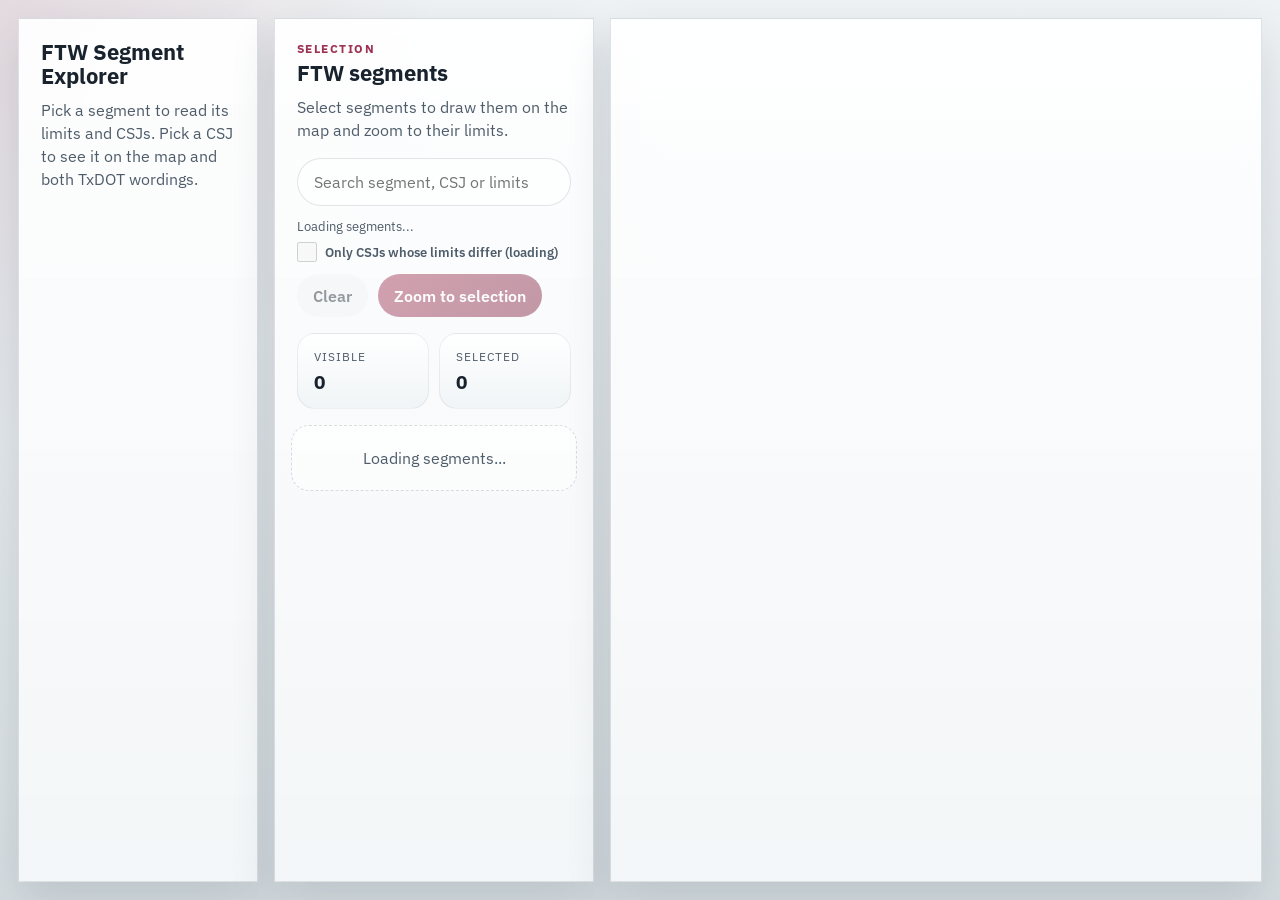
<file: Web-App/index.html>
<!DOCTYPE html>
<html lang="en">
  <head>
    <meta charset="UTF-8" />
    <meta name="viewport" content="width=device-width, initial-scale=1.0" />
    <title>FTW Segment Explorer</title>
    <link rel="preconnect" href="https://fonts.googleapis.com" />
    <link rel="preconnect" href="https://fonts.gstatic.com" crossorigin />
    <link
      href="https://fonts.googleapis.com/css2?family=IBM+Plex+Sans:wght@400;500;600;700&display=swap"
      rel="stylesheet"
    />
    <link rel="stylesheet" href="https://js.arcgis.com/4.32/esri/themes/light/main.css" />
    <link rel="stylesheet" href="./styles.css?v=2026-10-21-5" />
    <script src="https://js.arcgis.com/4.32/"></script>
  </head>
  <body>
    <div class="app-shell">
      <aside class="panel filters-panel">
        <div class="panel-header">
          <h1>FTW Segment Explorer</h1>
          <p class="panel-copy">
            Pick a segment to read its limits and CSJs. Pick a CSJ to see it on the map and both TxDOT wordings.
          </p>
        </div>
        <div class="category-list" id="category-list" aria-label="Highway system filters"></div>
      </aside>

      <section class="panel segments-panel">
        <div class="panel-header">
          <p class="eyebrow">Selection</p>
          <h2>FTW segments</h2>
          <p class="panel-copy">
            Select segments to draw them on the map and zoom to their limits.
          </p>
        </div>

        <div class="toolbar">
          <label class="search-field" for="segment-search">
            <span class="sr-only">Search segments and CSJs</span>
            <input
              id="segment-search"
              type="search"
              placeholder="Search segment, CSJ or limits"
              autocomplete="off"
            />
          </label>

          <div class="status-row">
            <p id="list-status" class="list-status" role="status">Loading segments...</p>
            <label class="differ-check">
              <input id="differ-filter" type="checkbox" disabled />
              <span id="differ-label">Only CSJs whose limits differ (loading)</span>
            </label>
          </div>

          <div class="toolbar-actions">
            <button id="clear-selection" class="ghost-button" type="button" disabled>Clear</button>
            <button id="zoom-selected" class="primary-button" type="button" disabled>Zoom to selection</button>
          </div>
        </div>

        <div class="summary-strip">
          <div class="summary-card">
            <span class="summary-label">Visible</span>
            <strong id="visible-count">0</strong>
          </div>
          <div class="summary-card">
            <span class="summary-label">Selected</span>
            <strong id="selected-count">0</strong>
          </div>
        </div>

        <div class="segment-list" id="segment-list">
          <div class="empty-state">Loading segments...</div>
        </div>
      </section>

      <main class="map-panel">
        <div id="viewDiv" class="map-view" aria-label="Map view"></div>
      </main>
    </div>

    <script src="./app.js?v=2026-10-21-5"></script>
  </body>
</html>
</file>
<file: Web-App/styles.css>
:root {
  --bg: #dbe0e4;
  --panel: #f8fafb;
  --panel-strong: #ffffff;
  --panel-muted: #eef2f4;
  --border: rgba(36, 50, 63, 0.14);
  --text: #19232d;
  --muted: #4f5d6a;
  --accent: #9e3252;
  --accent-dark: #7d203d;
  --accent-soft: rgba(158, 50, 82, 0.12);
  --focus: #0b6b7a;
  --shadow: 0 20px 42px rgba(34, 51, 67, 0.14);
  --radius-lg: 26px;
  --radius-md: 18px;
  --radius-sm: 12px;
}

* {
  box-sizing: border-box;
}

html,
body {
  margin: 0;
  min-height: 100%;
  font-family: "IBM Plex Sans", sans-serif;
  color: var(--text);
  background:
    radial-gradient(circle at top left, rgba(158, 50, 82, 0.12), transparent 28%),
    linear-gradient(180deg, #eef2f4 0%, #d6dde1 100%);
}

body {
  min-height: 100vh;
  height: 100vh;
  overflow: hidden;
}

button,
input {
  font: inherit;
}

input:focus-visible,
select:focus-visible {
  outline: 2px solid var(--focus);
  outline-offset: 2px;
}

.sr-only {
  position: absolute;
  width: 1px;
  height: 1px;
  padding: 0;
  margin: -1px;
  overflow: hidden;
  clip: rect(0, 0, 0, 0);
  white-space: nowrap;
  border: 0;
}

.app-shell {
  min-height: 100vh;
  height: 100vh;
  padding: 18px;
  display: grid;
  grid-template-columns: 284px 360px minmax(0, 1fr);
  gap: 16px;
  overflow: hidden;
}

.panel,
.map-panel {
  min-height: 0;
  border: 1px solid var(--border);
  border-radius: 0;
  background: linear-gradient(180deg, rgba(255, 255, 255, 0.94), rgba(244, 247, 249, 0.96));
  box-shadow: var(--shadow);
  backdrop-filter: blur(10px);
}

.panel {
  display: flex;
  flex-direction: column;
  overflow: hidden;
}

.panel-header {
  padding: 22px 22px 16px;
}

.eyebrow {
  margin: 0 0 6px;
  font-size: 0.76rem;
  font-weight: 700;
  letter-spacing: 0.12em;
  text-transform: uppercase;
  color: var(--accent);
}

.panel-header h1,
.panel-header h2 {
  margin: 0;
  font-size: 1.35rem;
  line-height: 1.1;
}

.panel-copy {
  margin: 10px 0 0;
  color: var(--muted);
  line-height: 1.45;
}

.category-list,
.segment-list {
  padding: 0 16px 18px;
  overflow-x: hidden;
  overflow-y: auto;
}

.category-list {
  display: flex;
  flex-direction: column;
  gap: 10px;
}

.category-button {
  width: 100%;
  border: 1px solid transparent;
  border-radius: var(--radius-md);
  background: var(--panel-strong);
  padding: 14px 16px;
  display: flex;
  align-items: center;
  justify-content: space-between;
  gap: 14px;
  color: var(--text);
  cursor: pointer;
  transition:
    border-color 140ms ease,
    transform 140ms ease,
    box-shadow 140ms ease,
    background 140ms ease;
}

.category-button:hover {
  transform: translateY(-1px);
  border-color: rgba(125, 32, 61, 0.16);
  box-shadow: 0 10px 22px rgba(32, 46, 58, 0.08);
}

.category-button.is-active {
  border-color: rgba(125, 32, 61, 0.3);
  background: linear-gradient(180deg, rgba(158, 50, 82, 0.12), rgba(158, 50, 82, 0.06));
}

.category-code {
  font-weight: 700;
}

.count-pill {
  min-width: 2.35rem;
  padding: 0.38rem 0.65rem;
  border-radius: 999px;
  background: var(--panel-muted);
  font-size: 0.84rem;
  font-weight: 700;
  text-align: center;
}

.toolbar {
  padding: 0 22px 16px;
  display: flex;
  flex-direction: column;
  gap: 12px;
}

.search-field input {
  width: 100%;
  border: 1px solid rgba(53, 69, 83, 0.14);
  border-radius: 999px;
  background: rgba(255, 255, 255, 0.88);
  padding: 0.82rem 1rem;
  color: var(--text);
}

.search-field input:focus {
  border-color: rgba(11, 107, 122, 0.4);
  box-shadow: 0 0 0 4px rgba(11, 107, 122, 0.12);
}

/* The status line under the search, with the differing-limits checkbox beside it. */
.status-row {
  display: flex;
  flex-wrap: wrap;
  align-items: center;
  justify-content: space-between;
  gap: 6px 12px;
}

.list-status {
  margin: 0;
  min-width: 0;
  color: var(--muted);
  font-size: 0.82rem;
  line-height: 1.35;
  overflow-wrap: anywhere;
}

.differ-check {
  display: flex;
  align-items: center;
  gap: 8px;
  color: var(--text);
  font-size: 0.82rem;
  font-weight: 600;
  cursor: pointer;
}

.differ-check input {
  width: 20px;
  height: 20px;
  flex: none;
  margin: 0;
  accent-color: var(--focus);
  cursor: pointer;
}

.differ-check:has(input:disabled) {
  color: var(--muted);
  cursor: default;
}

.differ-check input:disabled {
  cursor: default;
}

.toolbar-actions {
  display: flex;
  gap: 10px;
}

.ghost-button,
.primary-button {
  border: 0;
  border-radius: 999px;
  padding: 0.72rem 1rem;
  font-weight: 600;
  cursor: pointer;
  transition:
    transform 140ms ease,
    box-shadow 140ms ease,
    opacity 140ms ease;
}

.ghost-button {
  background: var(--panel-muted);
  color: var(--text);
}

.primary-button {
  background: linear-gradient(135deg, var(--accent) 0%, var(--accent-dark) 100%);
  color: #ffffff;
  box-shadow: 0 12px 26px rgba(125, 32, 61, 0.22);
}

.ghost-button:hover,
.primary-button:hover {
  transform: translateY(-1px);
}

.ghost-button:disabled,
.primary-button:disabled {
  opacity: 0.45;
  cursor: not-allowed;
  transform: none;
  box-shadow: none;
}

.summary-strip {
  padding: 0 22px 16px;
  display: grid;
  grid-template-columns: repeat(2, minmax(0, 1fr));
  gap: 10px;
}

.summary-card {
  border-radius: var(--radius-md);
  background: linear-gradient(180deg, rgba(255, 255, 255, 0.95), rgba(240, 244, 246, 0.95));
  border: 1px solid rgba(53, 69, 83, 0.08);
  padding: 14px 16px;
}

.summary-label {
  display: block;
  font-size: 0.78rem;
  letter-spacing: 0.08em;
  text-transform: uppercase;
  color: var(--muted);
}

.summary-card strong {
  display: block;
  margin-top: 5px;
  font-size: 1.2rem;
}

.segment-list {
  display: flex;
  flex-direction: column;
  gap: 2px;
}

.segment-row {
  display: flex;
  align-items: center;
  gap: 10px;
  padding: 8px 12px;
  border-radius: var(--radius-md);
  cursor: pointer;
  transition: background 100ms ease;
}

.segment-row:hover {
  background: rgba(158, 50, 82, 0.06);
}

.segment-row.is-selected {
  background: rgba(158, 50, 82, 0.10);
}

.segment-toggle {
  width: 18px;
  height: 18px;
  accent-color: var(--focus);
  flex-shrink: 0;
}

.segment-text {
  display: flex;
  flex-direction: column;
  gap: 1px;
  min-width: 0;
}

.segment-name {
  font-size: 0.95rem;
  font-weight: 500;
}

/* `Segment Limits` from the master workbook. Present on 196 of the 345 segments, so rows
   without it stay single-line rather than reserving empty space. */
.segment-limits {
  font-size: 0.78rem;
  color: var(--muted);
  line-height: 1.3;
}

.segment-limits.is-missing {
  font-style: italic;
}

/* `Segment_Length_Mi`, right-aligned so it reads as a column down the list. */
.segment-length {
  margin-left: auto;
  flex-shrink: 0;
  padding-left: 10px;
  font-size: 0.78rem;
  font-variant-numeric: tabular-nums;
  color: var(--muted);
}

.empty-state {
  border: 1px dashed rgba(53, 69, 83, 0.18);
  border-radius: var(--radius-md);
  background: rgba(255, 255, 255, 0.55);
  padding: 22px;
  color: var(--muted);
  text-align: center;
}

.map-panel {
  display: grid;
  grid-template-rows: minmax(0, 1fr);
  overflow: hidden;
}

.map-view {
  min-height: 0;
  width: 100%;
  height: 100%;
  position: relative;
}

.county-label-overlay {
  position: absolute;
  inset: 0;
  z-index: 2;
  overflow: hidden;
  pointer-events: none;
  transition: opacity 140ms ease;
}

.county-label-overlay.is-suspended {
  opacity: 0;
}

.county-dynamic-label {
  position: absolute;
  left: 0;
  top: 0;
  color: #3c260e;
  font-family: "IBM Plex Sans", sans-serif;
  font-size: 0.78rem;
  font-weight: 600;
  letter-spacing: 0.01em;
  line-height: 1;
  white-space: nowrap;
  transform-origin: center center;
  will-change: transform;
  text-shadow:
    -1px -1px 0 rgba(255, 248, 240, 0.98),
    0 -1px 0 rgba(255, 248, 240, 0.98),
    1px -1px 0 rgba(255, 248, 240, 0.98),
    -1px 0 0 rgba(255, 248, 240, 0.98),
    1px 0 0 rgba(255, 248, 240, 0.98),
    -1px 1px 0 rgba(255, 248, 240, 0.98),
    0 1px 0 rgba(255, 248, 240, 0.98),
    1px 1px 0 rgba(255, 248, 240, 0.98);
}

.county-dynamic-label.is-center {
  font-size: 0.74rem;
  letter-spacing: 0.015em;
}

.county-dynamic-label.is-boundary {
  font-size: 0.8rem;
}

.esri-ui .esri-expand,
.esri-ui .esri-home,
.esri-ui .esri-zoom {
  border-radius: 16px;
  overflow: hidden;
}

.esri-popup__main-container {
  border-radius: 18px;
}

.road-popup {
  padding-top: 4px;
}

.county-popup {
  padding-top: 4px;
  font-weight: 600;
  color: var(--text);
}

.road-popup p {
  margin: 0 0 10px;
  color: var(--muted);
}

.road-popup ul {
  margin: 0;
  padding-left: 18px;
}

.road-popup li + li {
  margin-top: 8px;
}

/* The CSJ popup: the segment it lies on, then a From/To table of the two TxDOT wordings and the
   segment's own limits. */
.csj-popup {
  padding-top: 4px;
}

.csj-popup p {
  margin: 0 0 8px;
  color: var(--muted);
}

.csj-popup-table {
  width: 100%;
  table-layout: fixed;
  border-collapse: collapse;
  font-size: 0.82rem;
  line-height: 1.35;
}

.csj-popup-table th,
.csj-popup-table td {
  padding: 4px 6px;
  border-top: 1px solid var(--border);
  text-align: left;
  vertical-align: top;
  overflow-wrap: anywhere;
}

.csj-popup-table thead th,
.csj-popup-table thead td {
  border-top: 0;
  color: var(--muted);
  font-weight: 600;
}

.csj-popup-table tbody th {
  width: 5.4rem;
  padding-left: 0;
  font-weight: 600;
}

.csj-popup-date {
  display: block;
  color: var(--muted);
  font-size: 0.74rem;
  font-weight: 400;
}

.map-legend {
  min-width: 220px;
  max-width: 300px;
  margin-bottom: 18px;
  border: 1px solid var(--border);
  border-radius: var(--radius-sm);
  background: rgba(255, 255, 255, 0.96);
  padding: 10px 12px;
  box-shadow: 0 6px 16px rgba(34, 51, 67, 0.16);
  color: var(--text);
  font-size: 0.8rem;
}

.map-legend-title {
  font-weight: 700;
}

.map-legend-selection {
  margin: 2px 0 6px;
  color: var(--muted);
  line-height: 1.3;
}

/* Each legend line is one label: tick box, the line as the map draws it, and its name. */
.map-legend-row {
  display: flex;
  align-items: center;
  gap: 8px;
  min-height: 28px;
  font-weight: 600;
  cursor: pointer;
}

.map-legend-row input {
  width: 20px;
  height: 20px;
  flex: none;
  margin: 0;
  accent-color: var(--focus);
  cursor: pointer;
}

.map-legend-swatch {
  flex: none;
  width: 28px;
  border-radius: 2px;
}

.map-legend-swatch.selected-segment {
  height: 6px;
  background: rgb(158, 50, 82);
}

.map-legend-swatch.selected-csj {
  height: 3px;
  background: rgb(0, 60, 143);
  box-shadow:
    0 0 0 1px #ffffff,
    0 0 0 2px rgba(25, 35, 45, 0.35);
}

.map-legend-swatch.all-segments {
  height: 3px;
  background: repeating-linear-gradient(90deg, rgb(158, 50, 82) 0 5px, transparent 5px 9px);
}

.map-legend-swatch.all-csjs {
  height: 2px;
  background: repeating-linear-gradient(90deg, rgb(43, 108, 196) 0 5px, transparent 5px 9px);
}

.csj-toggle:focus-visible,
.csj-row:focus-visible {
  outline: 2px solid var(--focus);
  outline-offset: 2px;
}

.segment-group {
  display: flex;
  flex-direction: column;
}

.csj-toggle {
  align-self: flex-start;
  min-height: 32px;
  margin: 0 0 2px 38px;
  border: 0;
  border-radius: 8px;
  background: none;
  padding: 6px 8px;
  color: var(--focus);
  font-size: 0.78rem;
  font-weight: 600;
  cursor: pointer;
}

.csj-toggle:hover {
  background: rgba(11, 107, 122, 0.08);
}

/* The count of a segment the search opened: plain text, since it cannot be closed. */
.csj-count {
  margin: 0 0 2px 46px;
  padding: 2px 0;
  color: var(--muted);
  font-size: 0.78rem;
  font-weight: 600;
}

.csj-toggle-arrow {
  display: inline-block;
  margin-right: 5px;
  transition: transform 120ms ease;
}

.csj-toggle[aria-expanded="true"] .csj-toggle-arrow {
  transform: rotate(90deg);
}

.csj-differ-note {
  color: var(--accent-dark);
}

.csj-list {
  list-style: none;
  margin: 0 0 6px 40px;
  padding: 0;
  display: flex;
  flex-direction: column;
  gap: 2px;
  border-left: 2px solid rgba(11, 107, 122, 0.25);
}

.csj-row {
  width: 100%;
  display: flex;
  flex-direction: column;
  align-items: flex-start;
  gap: 1px;
  border: 0;
  border-radius: var(--radius-sm);
  background: none;
  padding: 6px 10px;
  color: var(--text);
  font: inherit;
  text-align: left;
  cursor: pointer;
}

.csj-row:hover {
  background: rgba(11, 107, 122, 0.07);
}

.csj-row.is-match {
  box-shadow: inset 3px 0 0 var(--focus);
}

.csj-row.is-selected {
  background: rgba(0, 60, 143, 0.12);
}

.csj-number {
  font-size: 0.85rem;
  font-weight: 600;
  font-variant-numeric: tabular-nums;
}

.csj-flag {
  margin-left: 8px;
  border-radius: 999px;
  background: var(--accent-soft);
  padding: 1px 8px;
  color: var(--accent-dark);
  font-size: 0.7rem;
  font-weight: 700;
}

/* "DCIS: ..." and "Tracker: ...": the source in muted text, the limits in body text. */
.csj-line {
  color: var(--text);
  font-size: 0.82rem;
  line-height: 1.3;
  overflow-wrap: anywhere;
}

.csj-line.is-note,
.csj-source {
  color: var(--muted);
}

.csj-line strong {
  font-weight: 700;
}

@media (max-width: 1300px) {
  .app-shell {
    grid-template-columns: 240px 320px minmax(0, 1fr);
  }
}

/* Narrow screens: one column. The segments panel keeps to 45% of the screen and scrolls inside
   itself, vertically only, so the map below it keeps at least 55%. */
@media (max-width: 1080px) {
  body {
    height: auto;
    overflow: auto;
  }

  .app-shell {
    height: auto;
    grid-template-columns: minmax(0, 1fr);
    grid-template-areas:
      "filters"
      "segments"
      "map";
    overflow: visible;
  }

  .filters-panel {
    grid-area: filters;
  }

  /* The highway systems become a wrapped row of small buttons, so they do not push the map
     screens below the fold. */
  .category-list {
    flex-direction: row;
    flex-wrap: wrap;
    gap: 6px;
    overflow: visible;
    padding-bottom: 14px;
  }

  .category-button {
    width: auto;
    padding: 6px 10px;
    gap: 8px;
  }

  /* The whole panel scrolls as one, so the list is not squeezed under the header and toolbar. */
  .segments-panel {
    grid-area: segments;
    max-height: 45vh;
    overflow-x: hidden;
    overflow-y: auto;
  }

  .segments-panel .segment-list {
    flex: none;
    overflow: visible;
  }

  .map-panel {
    grid-area: map;
    min-height: 55vh;
  }
}

@media (max-width: 760px) {
  .app-shell {
    padding: 12px;
  }

  .panel-header {
    padding: 18px 18px 14px;
  }

  .toolbar,
  .summary-strip,
  .segment-list,
  .category-list {
    padding-left: 14px;
    padding-right: 14px;
  }

  .toolbar-actions {
    flex-wrap: wrap;
  }
}
</file>
